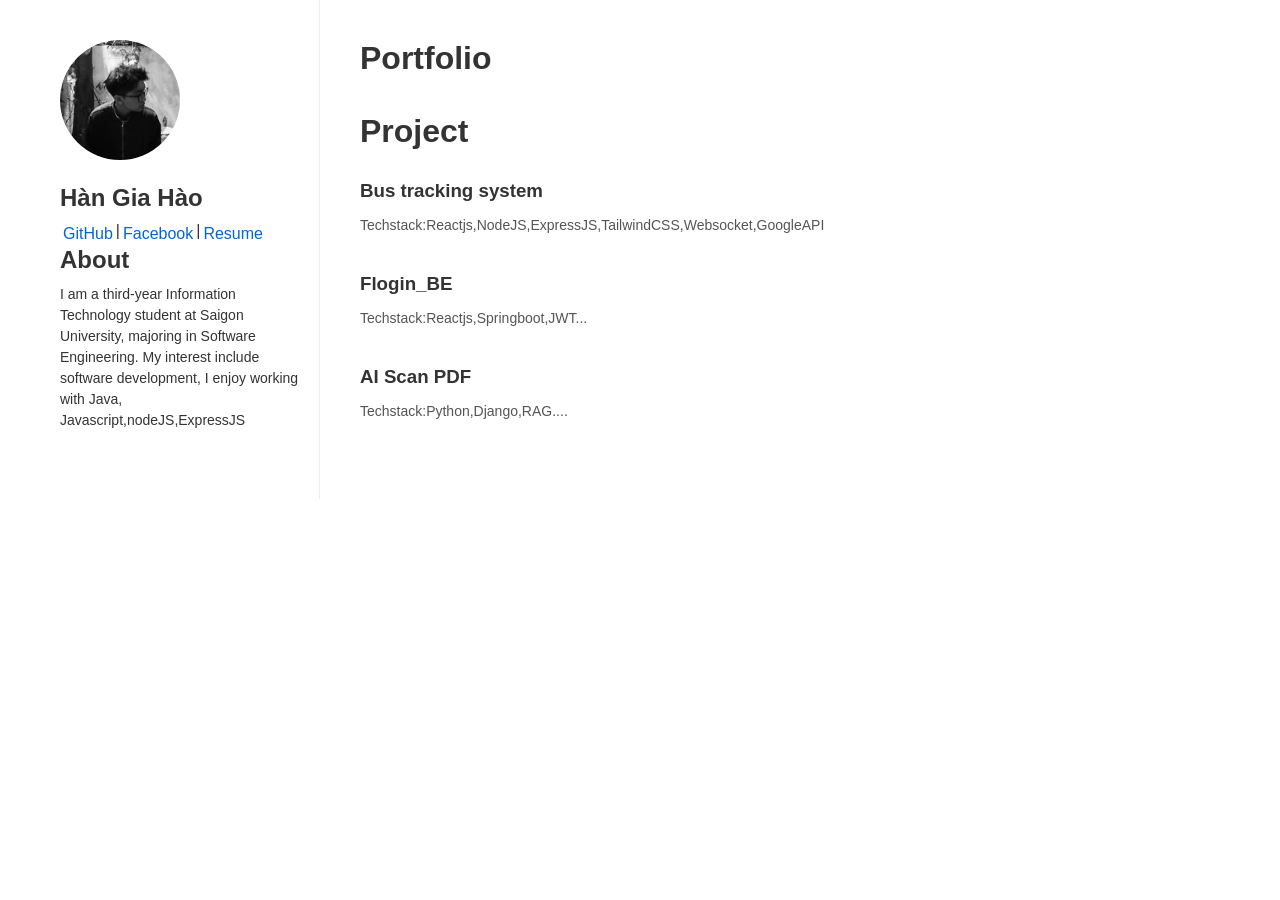
<file: index.html>
<!DOCTYPE html>
<html lang="en">
<head>
    <meta charset="UTF-8">
    <title>Minimal Portfolio</title>
    <link rel="stylesheet" href="style.css">
</head>
<body>

<div class="container">

    <!-- Sidebar -->
    <aside class="sidebar">
        <img src="avatar.jpg" alt="avatar" class="avatar">

        <h1>Hàn Gia Hào</h1>

        <div class="links">
            <a href="https://github.com/Haohan2004">GitHub</a>|
            <a href="https://www.facebook.com/giahan.hao.58/">Facebook</a>|
            
            <a href="resume.pdf">Resume</a>
        </div>
        <h1>About</h1>
         <p class="bio">
        I am a third-year Information Technology student at Saigon University, majoring in Software Engineering. My interest include software development, I enjoy working with Java, Javascript,nodeJS,ExpressJS

         </p>
    </aside>

    <!-- Main content -->
    <main class="content">

        <h1>Portfolio</h1>
        <br/>
        <br/>
        <h2>Project</h2>

        <section class="category">
           <h3>Bus tracking system</h3>

            <div class="project">
                <p></p>
             <p>Techstack:Reactjs,NodeJS,ExpressJS,TailwindCSS,Websocket,GoogleAPI</p>

            </div>

          
        </section>

        <section class="category">

            <div class="project">
            <h3>Flogin_BE</h3>
            <p>Techstack:Reactjs,Springboot,JWT...</p>
            </div>

          
        </section>
     <section class="category">

            <div class="project">
            <h3>AI Scan PDF</h3>
            <p>Techstack:Python,Django,RAG....</p>
            </div>

          
        </section>
    </main>

</div>

</body>
</html>
</file>
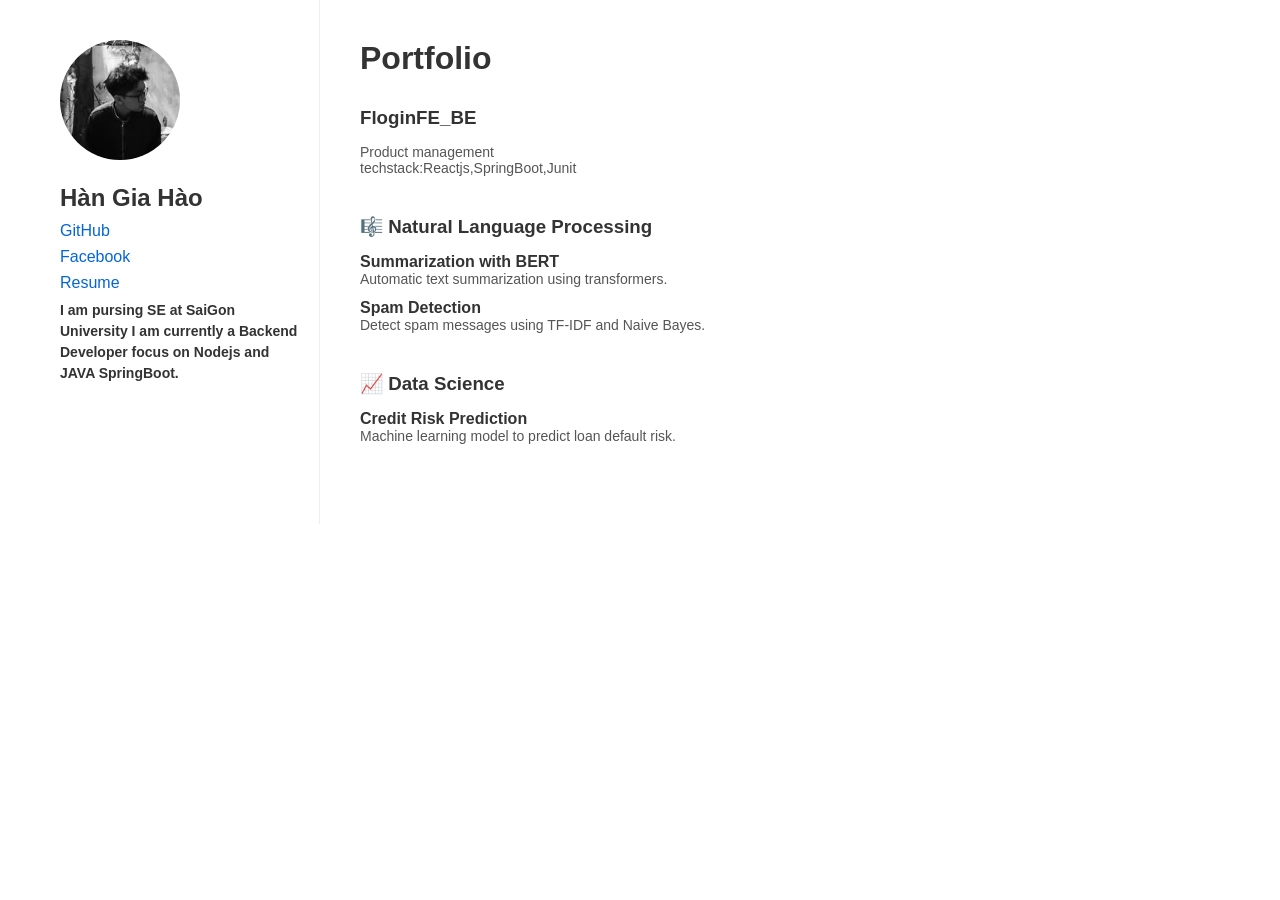
<file: .idea/index.html>
<!DOCTYPE html>
<html lang="en">
<head>
    <meta charset="UTF-8">
    <title>Minimal Portfolio</title>
    <link rel="stylesheet" href="style.css">
</head>
<body>

<div class="container">

    <!-- Sidebar -->
    <aside class="sidebar">
        <img src="avatar.jpg" alt="avatar" class="avatar">

        <h1>Hàn Gia Hào</h1>

        <div class="links">
            <a href="https://github.com/Haohan2004">GitHub</a>
            <a href="https://www.facebook.com/giahan.hao.58/">Facebook</a>
            <a href="https://www.instagram.com/hgh.1235/">Resume</a>
        </div>
         <h2 class="bio">
           I am pursing SE at SaiGon University
        I am currently a Backend Developer focus on Nodejs and JAVA SpringBoot.

         </h1>
    </aside>

    <!-- Main content -->
    <main class="content">

        <h2>Portfolio</h2>

        <section class="category">
           <h3>FloginFE_BE</h3>

            <div class="project">
                <p>Product management</p>
                                <p>techstack:Reactjs,SpringBoot,Junit</p>

            </div>

          
        </section>

        <section class="category">
            <h3>🎼 Natural Language Processing</h3>

            <div class="project">
                <h4>Summarization with BERT</h4>
                <p>Automatic text summarization using transformers.</p>
            </div>

            <div class="project">
                <h4>Spam Detection</h4>
                <p>Detect spam messages using TF-IDF and Naive Bayes.</p>
            </div>
        </section>

        <section class="category">
            <h3>📈 Data Science</h3>

            <div class="project">
                <h4>Credit Risk Prediction</h4>
                <p>Machine learning model to predict loan default risk.</p>
            </div>
        </section>

    </main>

</div>

</body>
</html>
</file>
<file: style.css>
*{
  margin:0;
  padding:0;
  box-sizing:border-box;
  font-family: Arial, Helvetica, sans-serif;
}

body{
  background:#ffffff;
  color:#333;
}

.container{
  display:flex;
  max-width:1200px;
  margin:auto;
}

/* Sidebar */

.sidebar{
  width:280px;
  padding:40px 20px;
  border-right:1px solid #eee;
}

.avatar{
  width:120px;
  border-radius:50%;
  margin-bottom:20px;
}

.sidebar h1{
  font-size:24px;
  margin-bottom:10px;
}

.bio{
  font-size:14px;
  margin-bottom:20px;
  line-height:1.5;
}

.links a{
  display:block;
  margin-bottom:8px;
  text-decoration:none;
  color:#0366d6;
  margin:3px;
}

.links{
  display:flex;
  flex-direction:row;

}
/* Main */

.content{
  flex:1;
  padding:40px;
}

.content h2{
  font-size:32px;
  margin-bottom:30px;
}

.category{
  margin-bottom:40px;
}

.category h3{
  margin-bottom:15px;
}

.project{
  margin-bottom:12px;
}

.project h4{
  font-size:16px;
}

.project p{
  font-size:14px;
  color:#555;
}
</file>
<file: .idea/style.css>
*{
  margin:0;
  padding:0;
  box-sizing:border-box;
  font-family: Arial, Helvetica, sans-serif;
}

body{
  background:#ffffff;
  color:#333;
}

.container{
  display:flex;
  max-width:1200px;
  margin:auto;
}

/* Sidebar */

.sidebar{
  width:280px;
  padding:40px 20px;
  border-right:1px solid #eee;
}

.avatar{
  width:120px;
  border-radius:50%;
  margin-bottom:20px;
}

.sidebar h1{
  font-size:24px;
  margin-bottom:10px;
}

.bio{
  font-size:14px;
  margin-bottom:20px;
  line-height:1.5;
}

.links a{
  display:block;
  margin-bottom:8px;
  text-decoration:none;
  color:#0366d6;
}

/* Main */

.content{
  flex:1;
  padding:40px;
}

.content h2{
  font-size:32px;
  margin-bottom:30px;
}

.category{
  margin-bottom:40px;
}

.category h3{
  margin-bottom:15px;
}

.project{
  margin-bottom:12px;
}

.project h4{
  font-size:16px;
}

.project p{
  font-size:14px;
  color:#555;
}
</file>
